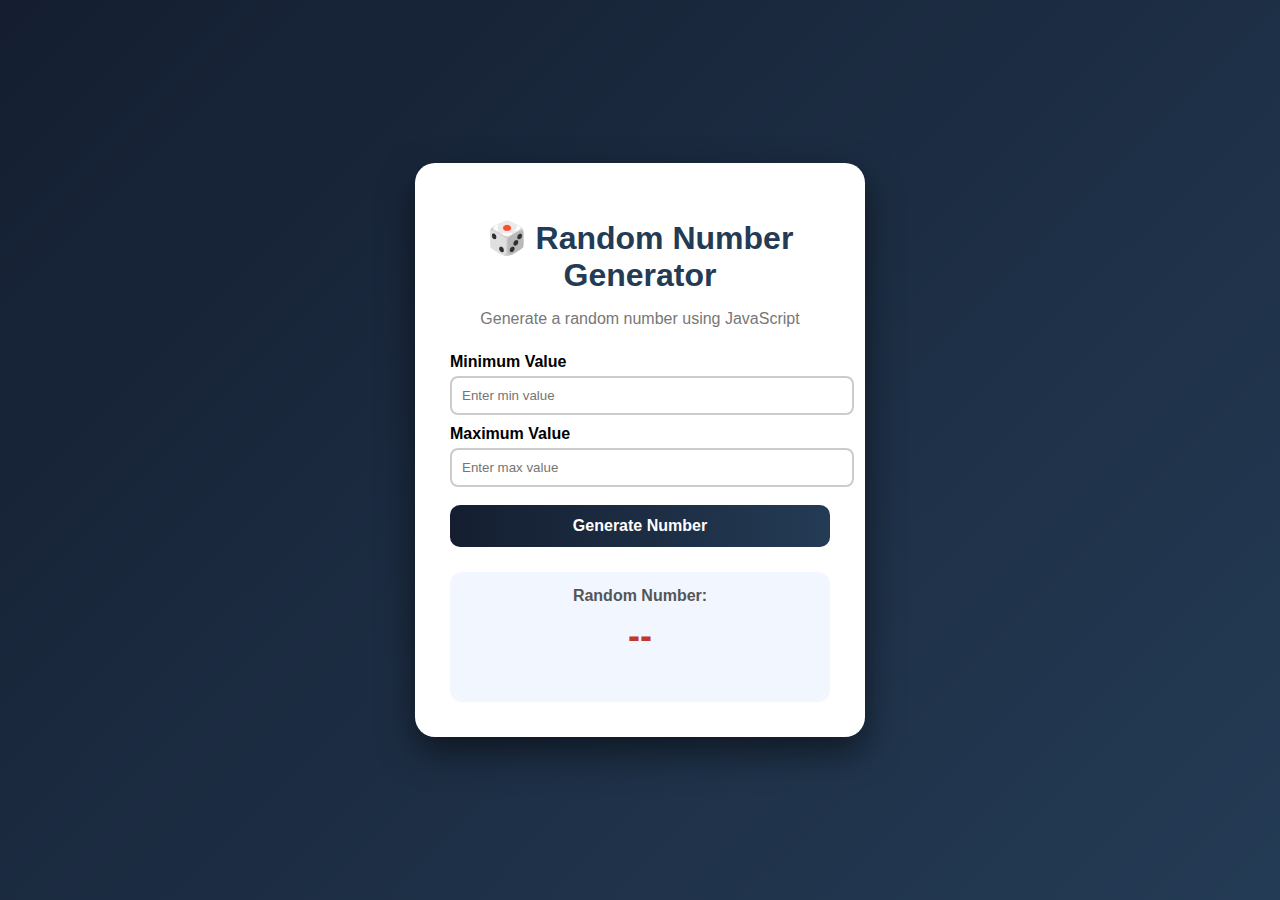
<file: c2-p1/index.html>
<!DOCTYPE html>
<html lang="en">
<head>
    <meta charset="UTF-8">
    <title>Random Number Generator</title>
    <link rel="stylesheet" href="style.css">
</head>
<body>

<div class="container">
    <h1>🎲 Random Number Generator</h1>
    <p>Generate a random number using JavaScript</p>

    <div class="box">
        <label>Minimum Value</label>
        <input type="number" id="min" placeholder="Enter min value">

        <label>Maximum Value</label>
        <input type="number" id="max" placeholder="Enter max value">

        <button onclick="generateRandom()">Generate Number</button>

        <div class="result">
            <span>Random Number:</span>
            <h2 id="output">--</h2>
        </div>
    </div>
</div>

<script src="script.js"></script>
</body>
</html>
</file>
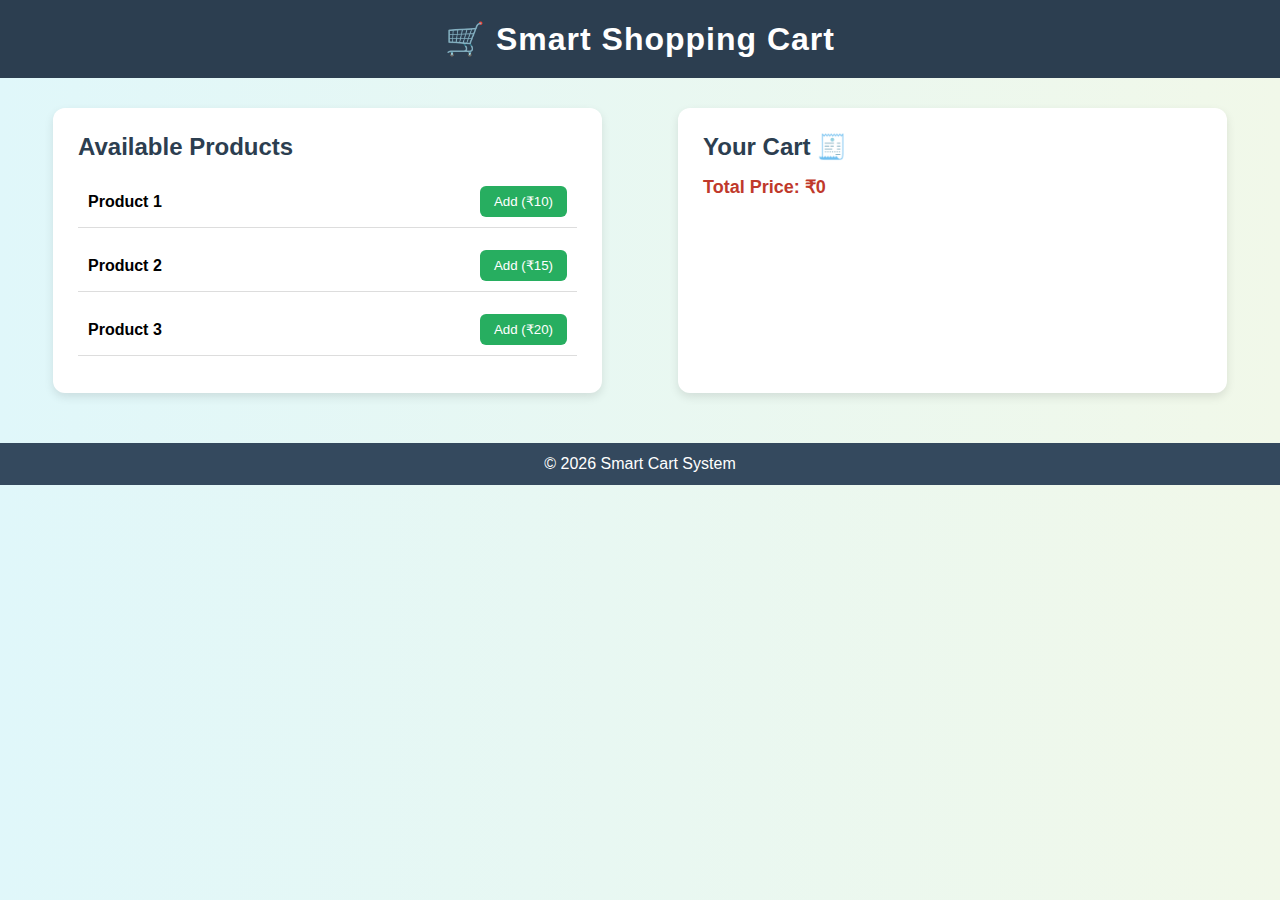
<file: c2-p2/index.html>
<!DOCTYPE html>
<html lang="en">
<head>
    <meta charset="UTF-8">
    <meta name="viewport" content="width=device-width, initial-scale=1.0">
    <title>Modern Shopping Cart</title>
    <link rel="stylesheet" href="styles.css">
</head>
<body>

<header>
    <h1>🛒 Smart Shopping Cart</h1>
</header>

<main>
    <section id="product-list">
        <h2>Available Products</h2>

        <div class="product">
            <span>Product 1</span>
            <button onclick="addToCart('Product 1', 10)">Add (₹10)</button>
        </div>

        <div class="product">
            <span>Product 2</span>
            <button onclick="addToCart('Product 2', 15)">Add (₹15)</button>
        </div>

        <div class="product">
            <span>Product 3</span>
            <button onclick="addToCart('Product 3', 20)">Add (₹20)</button>
        </div>
    </section>

    <section id="cart">
        <h2>Your Cart 🧾</h2>
        <ul id="cartItems"></ul>
        <p id="totalPrice">Total Price: ₹0</p>
    </section>
</main>

<footer>
    <p>&copy; 2026 Smart Cart System</p>
</footer>

<script src="script.js"></script>
</body>
</html>
</file>
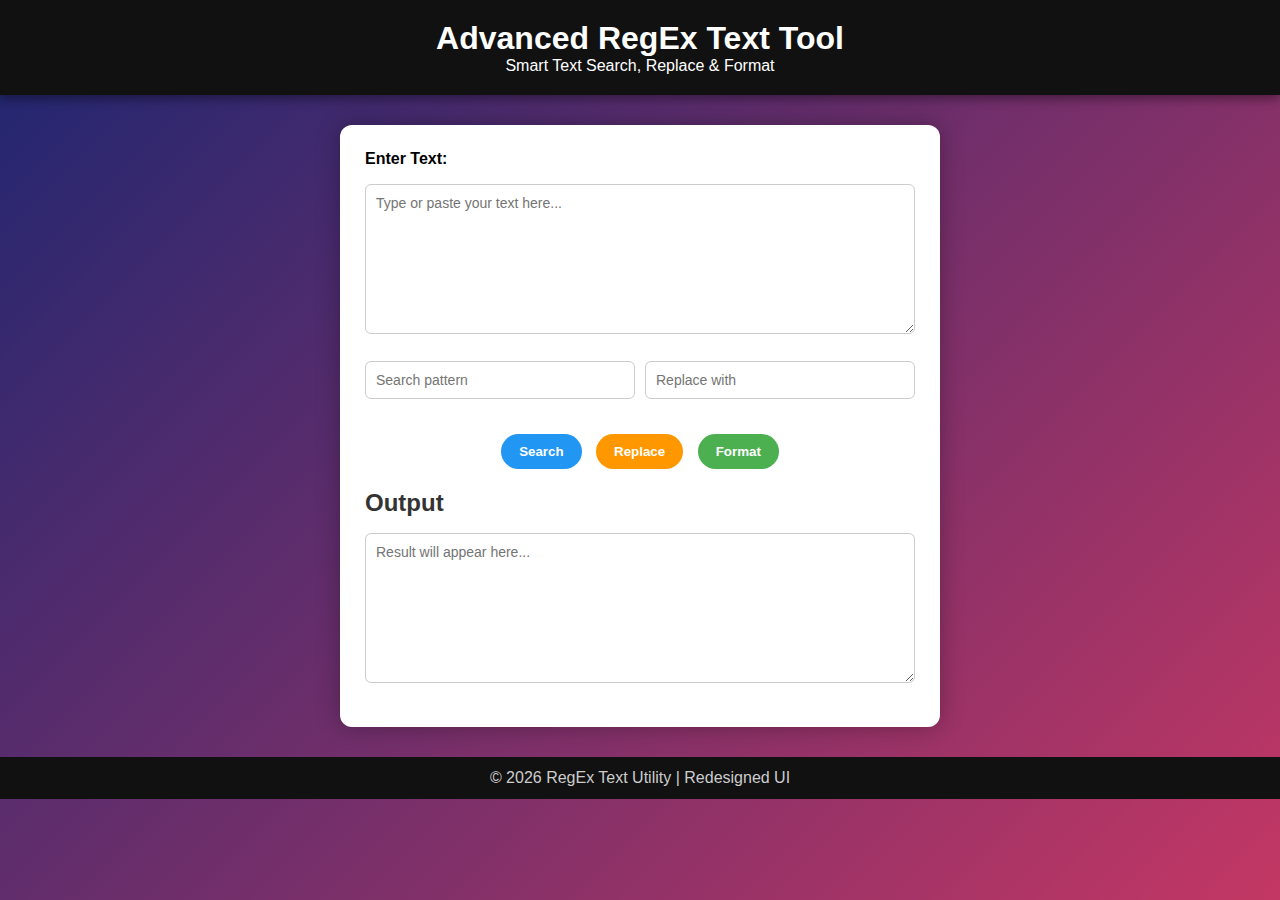
<file: c2-p3/index.html>
<!DOCTYPE html>
<html>
<head>
    <title>Advanced RegEx Text Tool</title>
    <link rel="stylesheet" href="style.css">
    <script src="script.js"></script>
</head>
<body>

<header>
    <h1>Advanced RegEx Text Tool</h1>
    <p>Smart Text Search, Replace & Format</p>
</header>

<main>
    <div class="tool-box">

        <label>Enter Text:</label>
        <textarea id="inputText" rows="8" placeholder="Type or paste your text here..."></textarea>

        <div class="controls">
            <input type="text" id="searchText" placeholder="Search pattern">
            <input type="text" id="replaceText" placeholder="Replace with">
        </div>

        <div class="buttons">
            <button class="btn-search" onclick="performSearch()">Search</button>
            <button class="btn-replace" onclick="performReplace()">Replace</button>
            <button class="btn-format" onclick="performFormat()">Format</button>
        </div>

        <div class="result-box">
            <h2>Output</h2>
            <textarea id="outputText" rows="8" placeholder="Result will appear here..." readonly></textarea>
        </div>

    </div>
</main>

<footer>
    <p>&copy; 2026 RegEx Text Utility | Redesigned UI</p>
</footer>

</body>
</html>
</file>
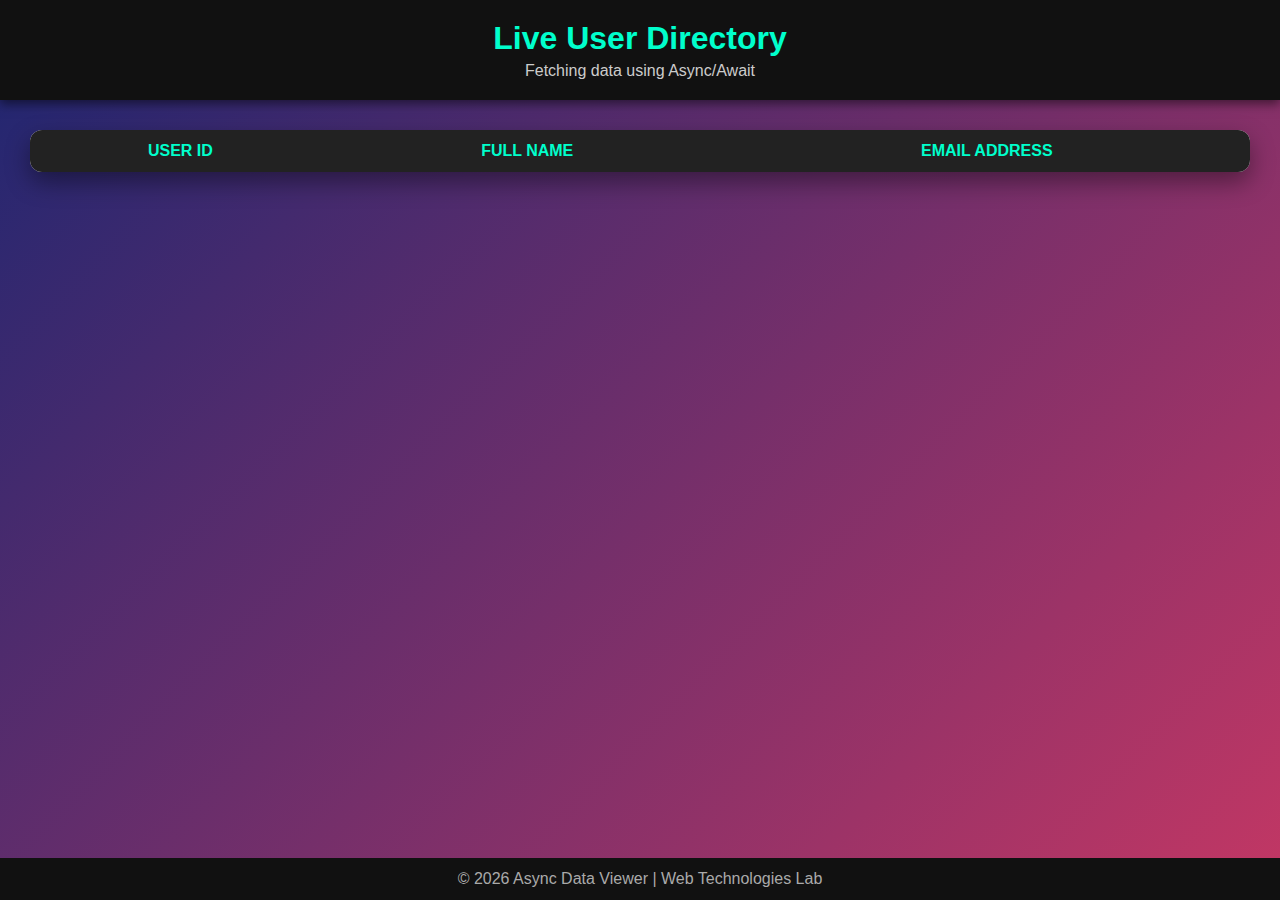
<file: c2-p4/index.html>
<!DOCTYPE html>
<html lang="en">
<head>
    <meta charset="utf-8">
    <title>Async User Data Viewer</title>
    <link rel="stylesheet" href="style.css">
</head>
<body>

<header>
    <h1>Live User Directory</h1>
    <p>Fetching data using Async/Await</p>
</header>

<main>
    <div id="loading" class="loader">
        🔄 Please wait... Loading user data
    </div>

    <div class="table-container">
        <table id="data">
            <thead>
                <tr>
                    <th>User ID</th>
                    <th>Full Name</th>
                    <th>Email Address</th>
                </tr>
            </thead>
            <tbody id="dataBody">
                <!-- Data will be added dynamically -->
            </tbody>
        </table>
    </div>
</main>

<footer>
    <p>&copy; 2026 Async Data Viewer | Web Technologies Lab</p>
</footer>

<script src="script.js"></script>
</body>
</html>
</file>
<file: c2-p1/style.css>
body {
    margin: 0;
    padding: 0;
    min-height: 100vh;
    background: linear-gradient(135deg, #141e30, #243b55);
    display: flex;
    justify-content: center;
    align-items: center;
    font-family: Arial, sans-serif;
}

.container {
    background: white;
    padding: 35px;
    border-radius: 20px;
    width: 380px;
    text-align: center;
    box-shadow: 0 15px 35px rgba(0,0,0,0.5);
}

h1 {
    color: #243b55;
    margin-bottom: 5px;
}

p {
    color: #777;
    margin-bottom: 25px;
}

.box label {
    display: block;
    text-align: left;
    margin: 10px 0 5px;
    font-weight: bold;
}

.box input {
    width: 100%;
    padding: 10px;
    border-radius: 8px;
    border: 2px solid #ccc;
    outline: none;
    transition: 0.3s;
}

.box input:focus {
    border-color: #243b55;
    box-shadow: 0 0 6px rgba(36,59,85,0.5);
}

button {
    margin-top: 18px;
    width: 100%;
    padding: 12px;
    border: none;
    border-radius: 10px;
    background: linear-gradient(90deg, #141e30, #243b55);
    color: white;
    font-size: 16px;
    font-weight: bold;
    cursor: pointer;
    transition: 0.3s;
}

button:hover {
    transform: scale(1.05);
    background: linear-gradient(90deg, #243b55, #141e30);
}

.result {
    margin-top: 25px;
    padding: 15px;
    background: #f2f6ff;
    border-radius: 12px;
}

.result span {
    font-weight: bold;
    color: #555;
}

#output {
    margin-top: 10px;
    font-size: 36px;
    color: #c0392b;
}
</file>
<file: c2-p2/styles.css>
* {
    margin: 0;
    padding: 0;
    box-sizing: border-box;
    font-family: Arial, sans-serif;
}

body {
    background: linear-gradient(to right, #e0f7fa, #f1f8e9);
}

header {
    background: #2c3e50;
    color: white;
    padding: 20px;
    text-align: center;
    letter-spacing: 1px;
}

main {
    display: flex;
    justify-content: space-around;
    padding: 30px;
    gap: 30px;
}

#product-list, #cart {
    background: white;
    padding: 25px;
    border-radius: 12px;
    width: 45%;
    box-shadow: 0 4px 10px rgba(0,0,0,0.1);
}

h2 {
    margin-bottom: 15px;
    color: #2c3e50;
}

.product {
    display: flex;
    justify-content: space-between;
    align-items: center;
    margin-bottom: 12px;
    padding: 10px;
    border-bottom: 1px solid #ddd;
}

.product span {
    font-weight: bold;
}

button {
    background: #27ae60;
    color: white;
    border: none;
    padding: 8px 14px;
    border-radius: 6px;
    cursor: pointer;
    transition: 0.3s;
}

button:hover {
    background: #1e8449;
    transform: scale(1.05);
}

#cartItems li {
    margin: 8px 0;
    padding: 6px;
    background: #f4f6f7;
    border-radius: 6px;
}

#totalPrice {
    margin-top: 15px;
    font-size: 18px;
    font-weight: bold;
    color: #c0392b;
}

footer {
    background: #34495e;
    color: white;
    text-align: center;
    padding: 12px;
    margin-top: 20px;
}
</file>
<file: c2-p3/style.css>
* {
    margin: 0;
    padding: 0;
    box-sizing: border-box;
    font-family: Arial, sans-serif;
}

body {
    background: linear-gradient(135deg, #1d2671, #c33764);
    min-height: 100vh;
}

header {
    background: #111;
    color: #fff;
    padding: 20px;
    text-align: center;
    box-shadow: 0 4px 10px rgba(0,0,0,0.4);
}

main {
    display: flex;
    justify-content: center;
    padding: 30px;
}

.tool-box {
    background: #ffffff;
    width: 600px;
    padding: 25px;
    border-radius: 12px;
    box-shadow: 0 0 25px rgba(0,0,0,0.3);
}

label {
    font-weight: bold;
    display: block;
    margin-bottom: 8px;
}

textarea, input {
    width: 100%;
    padding: 10px;
    margin: 8px 0 15px 0;
    border-radius: 6px;
    border: 1px solid #ccc;
    font-size: 14px;
}

.controls {
    display: grid;
    grid-template-columns: 1fr 1fr;
    gap: 10px;
}

.buttons {
    text-align: center;
    margin: 15px 0;
}

button {
    padding: 10px 18px;
    border: none;
    border-radius: 20px;
    color: white;
    cursor: pointer;
    margin: 5px;
    font-weight: bold;
    transition: transform 0.2s, box-shadow 0.2s;
}

button:hover {
    transform: scale(1.05);
    box-shadow: 0 4px 10px rgba(0,0,0,0.3);
}

.btn-search {
    background: #2196f3;
}

.btn-replace {
    background: #ff9800;
}

.btn-format {
    background: #4caf50;
}

.result-box {
    margin-top: 15px;
}

.result-box h2 {
    margin-bottom: 8px;
    color: #333;
}

footer {
    background: #111;
    color: #ccc;
    text-align: center;
    padding: 12px;
}
</file>
<file: c2-p4/style.css>
* {
    margin: 0;
    padding: 0;
    box-sizing: border-box;
    font-family: Arial, sans-serif;
}

body {
    background: linear-gradient(135deg, #1d2671, #c33764);
    min-height: 100vh;
}

/* Header */
header {
    background: #111;
    color: #00ffcc;
    text-align: center;
    padding: 20px;
    box-shadow: 0 4px 10px rgba(0,0,0,0.5);
}

header p {
    color: #ccc;
    margin-top: 5px;
}

/* Main */
main {
    padding: 30px;
}

/* Loader */
.loader {
    text-align: center;
    font-size: 20px;
    font-weight: bold;
    color: yellow;
    margin: 20px 0;
    animation: blink 1.2s infinite;
}

@keyframes blink {
    0% { opacity: 1; }
    50% { opacity: 0.4; }
    100% { opacity: 1; }
}

/* Table */
.table-container {
    background: white;
    border-radius: 12px;
    overflow: hidden;
    box-shadow: 0 10px 25px rgba(0,0,0,0.4);
}

table {
    width: 100%;
    border-collapse: collapse;
}

th {
    background: #222;
    color: #00ffcc;
    padding: 12px;
    text-transform: uppercase;
}

td {
    padding: 10px;
    border-bottom: 1px solid #ddd;
}

tr:nth-child(even) {
    background-color: #f2f2f2;
}

tr:hover {
    background-color: #ffe6f0;
    transition: 0.3s;
}

/* Footer */
footer {
    text-align: center;
    background: #111;
    color: #aaa;
    padding: 12px;
    position: fixed;
    bottom: 0;
    width: 100%;
}
</file>
